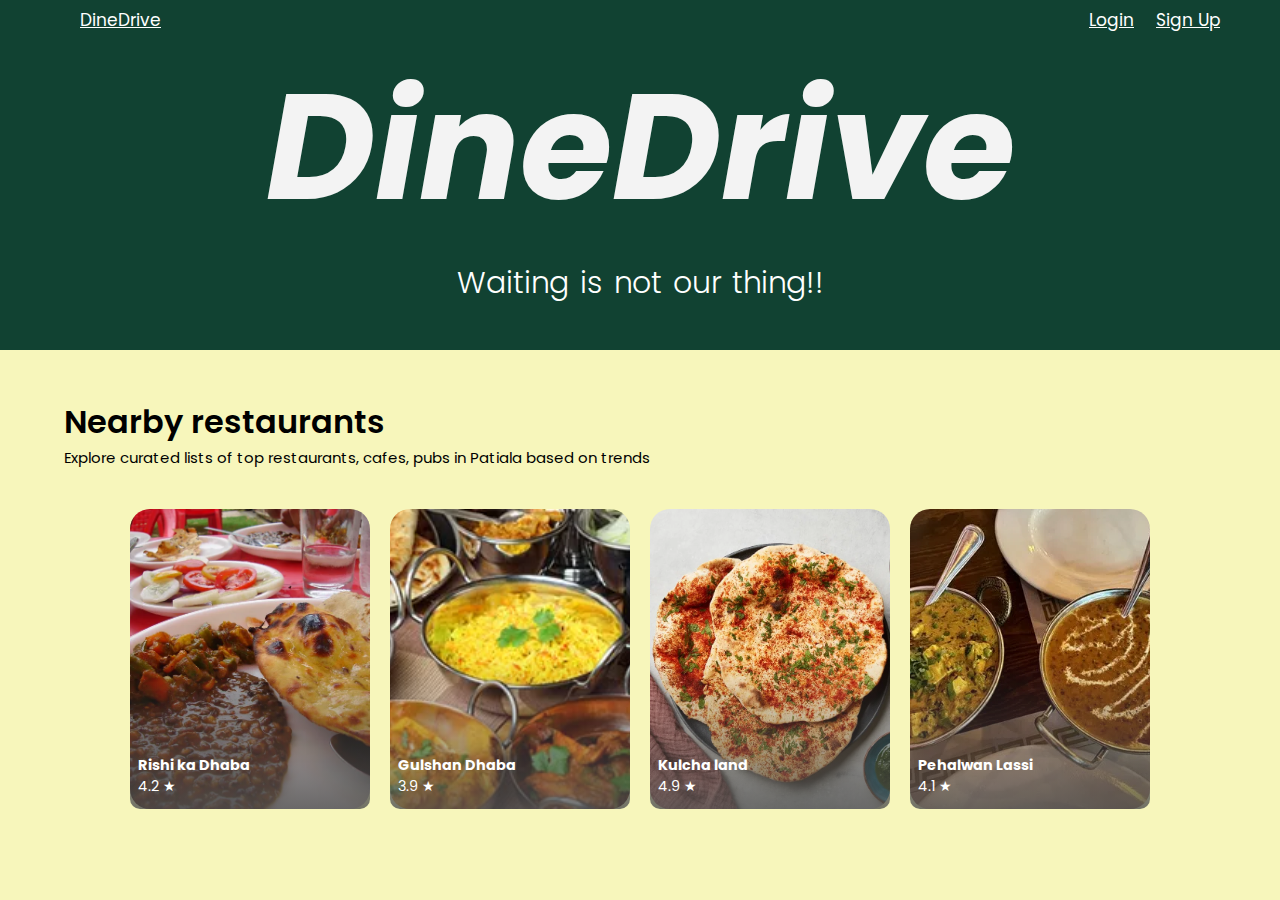
<file: index.html>
<!DOCTYPE html>
<html>
	<head>
	
		<meta charset="UTF-8">
		<meta name="viewport" content="width=device-width, initial-scale=1.0">
		<meta http-equiv="X-UA-Compatible" content="ie=edge">
		
		
		<link 
		rel = "icon" a
		href = "WhatsApp Image 2024-04-06 at 20.54.27_2fbc12e6.jpg"; 
		/>
		
		
		<link
		rel = "stylesheet"
		href = "https://cdnjs.cloudflare.com/ajax/libs/font-awesome/6.1.1/css/all.min.css"
		integrity = "sha512-KfkfwYDsLkIlwQp6LFnl8zNdLGxu9YAA1QvwINks4PhcElQSvqcyVLLD9aMhXd13uQjoXtEKNosOWaZqXgel0g=="
		crossorigin = "anonymous"
		referrerpolicy = "no-referrer"
		/>
		
		
		<link rel="preconnect" href="https://fonts.googleapis.com" />
		<link rel="preconnect" href="https://fonts.gstatic.com" crossorigin />
		<link
		rel="stylesheet"
		href="https://fonts.googleapis.com/css2?family=Poppins:ital,wght@0,100;0,200;0,300;0,400;0,500;0,600;0,700;0,800;0,900;1,100;1,200;1,300;1,400;1,500;1,600;1,700;1,800;1,900&display=swap"
		/>
		
		
		<link rel = "stylesheet" href = "styles.css" />
		
		<title>DineDrive </title>
	</head>
	<body>
		
		<section class = "hero__section">
			<header>
				<nav class = "navbar">
					<a href = "index.html">DineDrive</a>
					<div class = "navbar__menu_container">
						
						<a href = "#" class = "link" >Login</a>
						<a href = "#" class = "link" >Sign Up</a>
						<a href = "#" class = "user_icon"><i class="fa-solid fa-user"></i></a>
					</div>
				</nav>
			</header>
			<div class = "hero__section_container">
				<h1 class="DineDrive"> DineDrive</h1>
				
				<h2 class = "hero__section_heading">Waiting is not our thing!!</h2>
				
			</div>
		</section>
		

		
		<section class = "container_collections">
			<h1>Nearby restaurants</h1>
			<div class = "sub_heading__container">
				<span>Explore curated lists of top restaurants, cafes, pubs in Patiala based on trends</span>
				
			</div>
			<div class = "collections__cards_container">
				<a href="/restrauntMenu/addtocart.html">
				<div class = "cards card1"  >
					
					<div class = "overlay"></div>
					<div class = "collections__content">
						<h4>Rishi ka Dhaba</h4>
						<span>4.2 <span>★</span></span>
					</div>
				</div>
			</a>
				<a href="/restrauntMenu/addtocart.html">
					<div class = "cards card2">
						<div class = "overlay"></div>
						<div class = "collections__content">
							<h4>Gulshan Dhaba </h4>
							<span>3.9 <span>★</span></span>
						</div>
					</div>
				</a>

				<a href="/restrauntMenu/addtocart.html">
					<div class = "cards card3">
						<div class = "overlay"></div>
						<div class = "collections__content">
							<h4>Kulcha land </h4>
							<span>4.9 <span>★</span></span>
						</div>
					</div>
				</a>

				<a href="/restrauntMenu/addtocart.html">
					<div class = "cards card4">
						<div class = "overlay"></div>
						<div class = "collections__content">
							<h4>Pehalwan Lassi</h4>
							<span>4.1 <span>★</span></span>
						</div>
					</div>
				</a>

				
			</div>
		</section>
		
		
		

	</body>
</html>
</file>
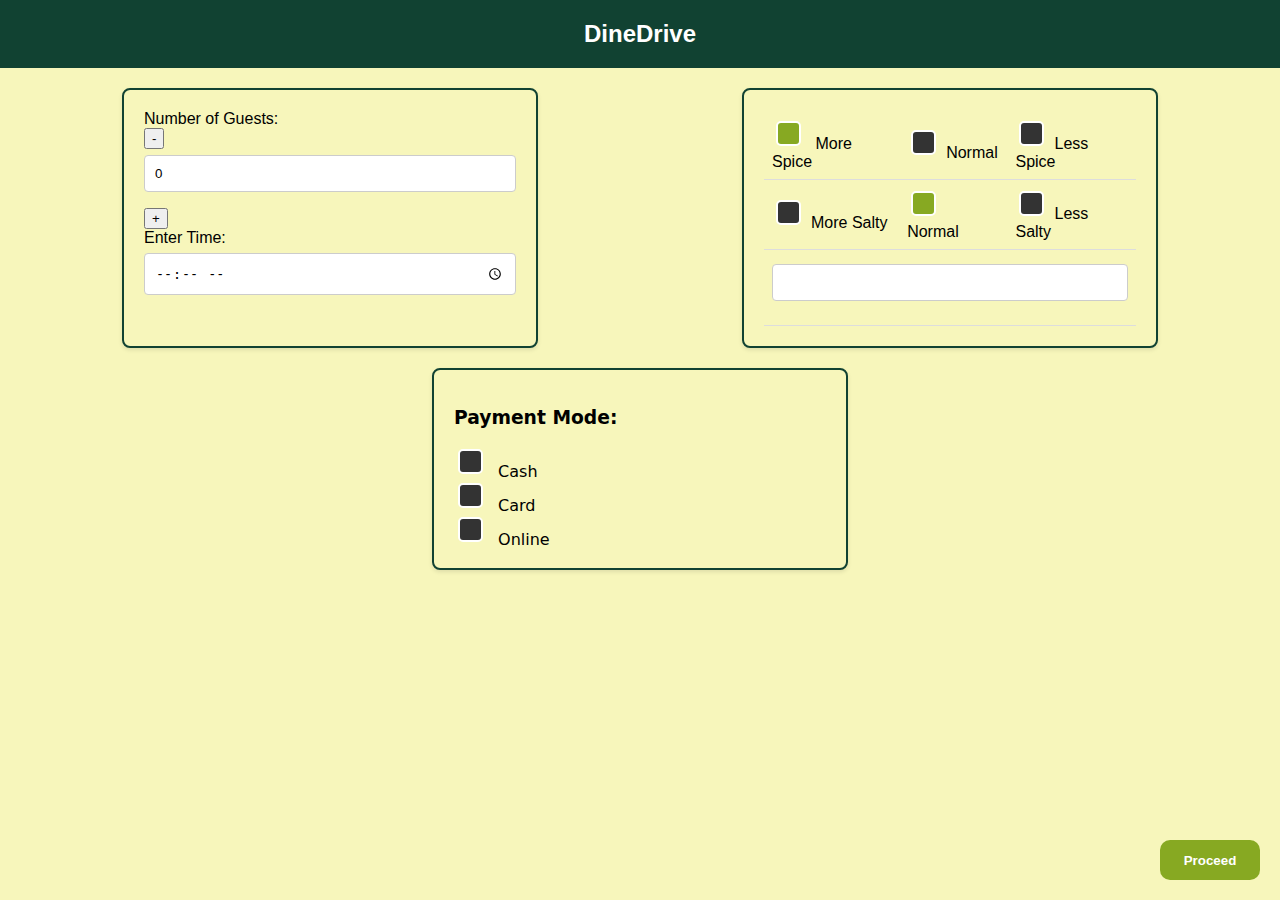
<file: dinein/dine.html>
<!DOCTYPE html>
<html lang="en">

<head>
    <meta charset="UTF-8">
    <meta name="viewport" content="width=device-width, initial-scale=1.0">
    <title>Dine in</title>
    <link rel="stylesheet" href="dine.css" />
</head>

<body>
    <div class="header">
        <p class="logo">DineDrive</p>
    </div>

    <div class="container">
        <div class="box1">
            <form>
                <label class="guests" for="guests">Number of Guests:</label><br>
                <div class="input-group">
                    <button type="button" class="btn btn-minus" onclick="decrementGuests()">-</button>
                    <input type="text" id="guests" value="0" readonly>
                    <button type="button" class="btn btn-plus" onclick="incrementGuests()">+</button>
                </div>
            </form>
            <script>
                function incrementGuests() {
                    var guests = document.getElementById("guests");
                    guests.value = parseInt(guests.value) + 1;
                }

                function decrementGuests() {
                    var guests = document.getElementById("guests");
                    if (guests.value > 0) {
                        guests.value = parseInt(guests.value) - 1;
                    }
                }
            </script>

            <label for="timeInput">Enter Time:</label>
            <input type="time" id="timeInput">
        </div>

        <div class="box2">
            <table>
                <tr>
                  <td><input type="checkbox" name="More Spice" value="More Spice" checked> More Spice </td>
                  <td><input type="checkbox" name="check2" value="Normal">Normal</td>
                  <td><input type="checkbox" name="check3" value="Less Spice">Less Spice</td>
                </tr>
                <tr>
                  <td><input type="checkbox" name="check4" value="More Salty">More Salty</td>
                  <td><input type="checkbox" name="check5" value="Normal" checked> Normal </td>
                  <td><input type="checkbox" name="check6" value="check6">Less Salty</td>
                </tr>
                <tr>
                  <td colspan="3"><input type="text" name="textbox" placeholder=""></td>
                </tr>
              </table>
        </div>
        <div class="box3">
            <h3>Payment Mode:</h3>
            <input type="checkbox" id="cash" name="paymentMode" value="Cash">
            <label for="cash"> Cash</label><br>
            <input type="checkbox" id="card" name="paymentMode" value="Card">
            <label for="card"> Card</label><br>
            <input type="checkbox" id="online" name="paymentMode" value="Online">
            <label for="online"> Online</label><br>
        </div>
    </div>
    <div class="proceeddiv">
        <button class="proceed">Proceed</button>
    </div>


</body>

</html>
</file>
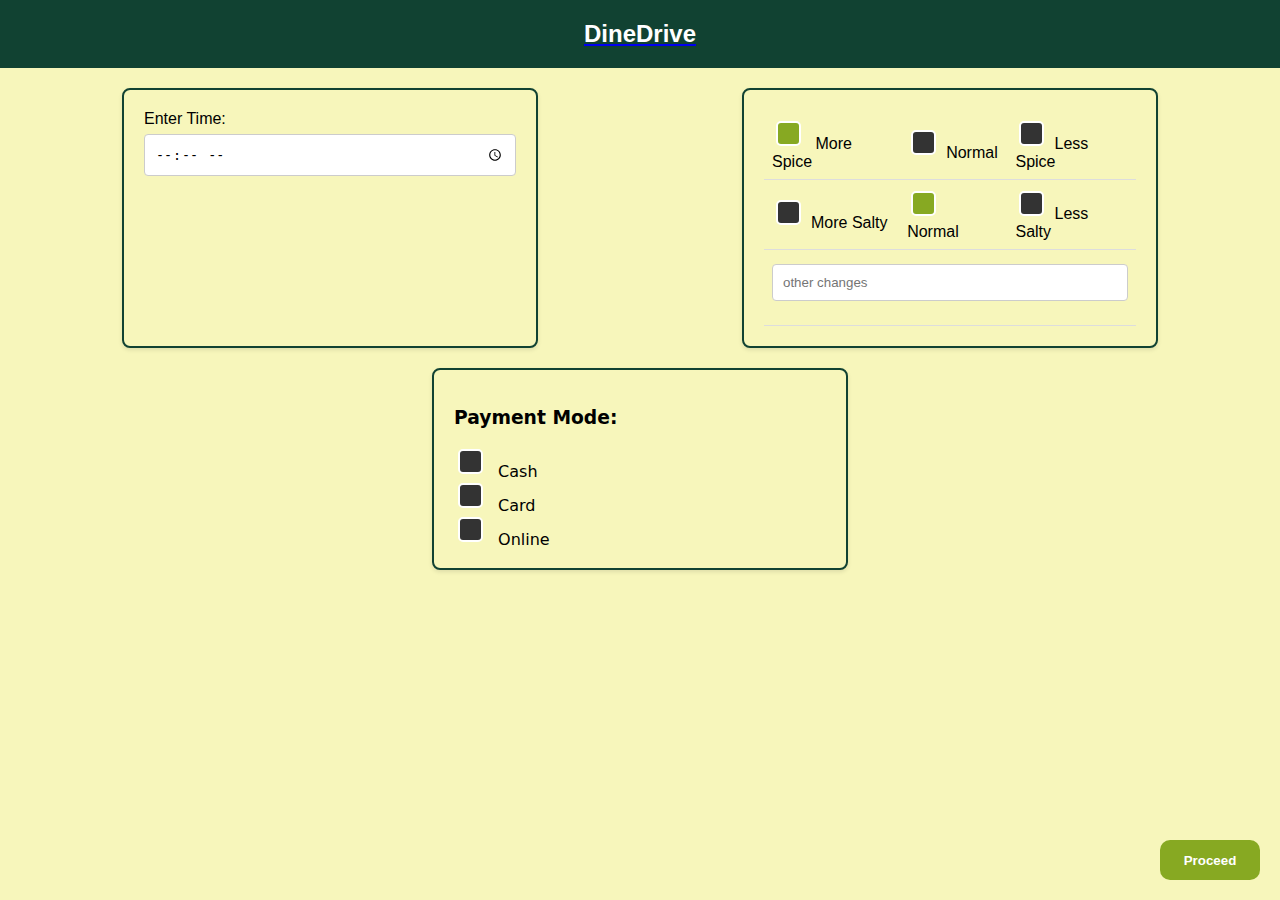
<file: takeaway/take.html>
<!-- <!DOCTYPE html>
<html lang="en">

<head>
    <meta charset="UTF-8">
    <meta name="viewport" content="width=device-width, initial-scale=1.0">
    <title>Takeaway</title>
    <link rel="stylesheet" href="take.css" />
</head>

<body>
    <div class="header">
        <a href="/index.html">
            <p class="logo">DineDrive</p>
        </a>
        
    </div>

    <div class="container">
        <div class="box1">
            <label for="timeInput">Enter Time:</label>
            <input type="time" id="timeInput">
        </div>

        <div class="box2">
            <table>
                <tr>
                    <td><input type="checkbox" name="More Spice" value="More Spice"> More Spice </td>
                    <td><input type="checkbox" name="check2" value="Normal" >Normal</td>
                  <td><input type="checkbox" name="check3" value="Less Spice" >Less Spice</td>
                </tr>
                
                <tr>
                  <td><input type="checkbox" name="check4" value="More Salty">More Salty</td>
                  <td><input type="checkbox" name="check5" value="Normal"> Normal </td>
                  <td><input type="checkbox" name="check6" value="check6">Less Salty</td>
                </tr>
                <tr>
                  <td colspan="3"><input type="text" name="textbox" placeholder="other changes"></td>
                </tr>
              </table>
        </div>
        <div class="box3">
            <h3>Payment Mode:</h3>
            <input type="checkbox" id="cash" name="paymentMode" value="Cash">
            <label for="cash"> Cash</label><br>
            <input type="checkbox" id="card" name="paymentMode" value="Card">
            <label for="card"> Card</label><br>
            <input type="checkbox" id="online" name="paymentMode" value="Online">
            <label for="online"> Online</label><br>
        </div>
    </div>
    <div class="proceeddiv">
        <button class="proceed">Proceed</button>
    </div>


</body>

</html> -->

<!DOCTYPE html>
<html lang="en">

<head>
    <meta charset="UTF-8">
    <meta name="viewport" content="width=device-width, initial-scale=1.0">
    <title>Takeaway</title>
    <link rel="stylesheet" href="take.css" />
    <script>
        window.onload = function () {
            var checkboxes = document.querySelectorAll('input[type="checkbox"]');
            checkboxes.forEach(function (checkbox) {
                checkbox.addEventListener('change', function () {
                    if (this.checked) {
                        checkboxes.forEach(function (otherCheckbox) {
                            if (otherCheckbox !== checkbox && otherCheckbox.name === checkbox.name) {
                                otherCheckbox.checked = false;
                            }
                        });
                    }
                });
            });
        };
    </script>
</head>

<body>
    <div class="header">
        <a href="/index.html">
            <p class="logo">DineDrive</p>
        </a>
    </div>

    <div class="container">
        <div class="box1">
            <label for="timeInput">Enter Time:</label>
            <input type="time" id="timeInput">
        </div>

        <div class="box2">
            <table>
                <tr>
                    <td><input type="checkbox" name="spice" value="More Spice" checked> More Spice </td>
                    <td><input type="checkbox" name="spice" value="Normal">Normal</td>
                    <td><input type="checkbox" name="spice" value="Less Spice">Less Spice</td>
                </tr>
                <tr>
                    <td><input type="checkbox" name="salty" value="More Salty">More Salty</td>
                    <td><input type="checkbox" name="salty" value="Normal" checked> Normal </td>
                    <td><input type="checkbox" name="salty" value="Less Salty">Less Salty</td>
                </tr>
                <tr>
                    <td colspan="3"><input type="text" name="textbox" placeholder="other changes"></td>
                </tr>
            </table>
        </div>
        <div class="box3">
            <h3>Payment Mode:</h3>
            <input type="checkbox" id="cash" name="paymentMode" value="Cash">
            <label for="cash"> Cash</label><br>
            <input type="checkbox" id="card" name="paymentMode" value="Card">
            <label for="card"> Card</label><br>
            <input type="checkbox" id="online" name="paymentMode" value="Online">
            <label for="online"> Online</label><br>
        </div>
    </div>
    <div class="proceeddiv">
        <button class="proceed">Proceed</button>
    </div>
</body>

</html>
</file>
<file: styles.css>
*{
	margin: 0;
	padding: 0;
	box-sizing: border-box;
	font-family: 'Poppins', sans-serif;
}

body{
	background: #F7F6BB;
	margin-bottom: -32px;
}

/* Hero section */

.hero__section{
	background-color: #114232;
	height: 350px;
	background-size: cover;
	background-position: center;
	position: relative;
}

.navbar{
	display: flex;
	height: 40px;
	align-items: center;
	justify-content: space-between;
	padding-left: 80px;	
	padding-right: 60px;
	font-size: 17px;
}

.navbar a{
	color: white;
}

.navbar a:hover{
	transform: scale(1.02);
}

.navbar__menu_container{
	display: flex;
	gap: 22px;
}

.navbar__menu_container .user_icon{
	display: flex;
	height: 25px;
	width: 25px;
	border: 2px solid white;
	border-radius: 50%;
	align-items: center;
	justify-content: center;
	display: none;
}

.DineDrive{
	font-style: italic;
	font-size: 150px;
	color: #f3f3f3;
}


.hero__section_container{
	display: flex;
	flex-direction: column;
	align-items: center;
	justify-content: center;
	gap: 0px;
	height: calc(300px - 40px);
}

.hero__section_logo{
	height: 116px;
    width: 388px;
}


.hero__section_heading{
	color: white;
    word-spacing: 3px;
    font-size: 30px;
    font-weight: 380;
}

.hero__section_container_input{
	background: white;
	border-radius: 10px;
	width: 45%;
	padding: 7px;
	display: flex;
	align-items: center;
	justify-content: space-between;
	gap: 10px;
}

#location_icon{
	color: #FCDC2A;
	margin-top: -4px;
}

#search_icon{
	color: #FCDC2A;
	margin-right: 3px;
}

.hero__section_input_location, .hero__section_input_search{
	border: none;
	padding-top: 4px;
	padding-bottom: 4px;
}


.hero__section_input_location{
	width: 35%;
	border-right: 2px solid #C0C0C0;
	color: gray;
	font-size: 12.9px;
}

.hero__section_input_search{
	width: 65%;
}

/* Media Queries for Hero Section */

@media only screen and (max-width: 685px){
	.navbar__menu_container .user_icon{
		display: flex;
	}
	.link{
		display: none;
	}
	.hero__section{
		height: 300px;
	}
	.hero__section_container{
        flex-direction: column;
        background-color: transparent;
        width: 100%;
		height: calc(300px - 116px);
    }
	.hero__section_logo{
		height: 60px;
		width: 200px;
		margin-top: 20px;
	}
    .input_container_location, .input_container_search{
        padding: 18px;
        border-radius: 10px;
        width: 200px;
    }
    .hero__section_heading{
        font-size: 18px;
        width: 400px;
    }
}

@media only screen and (max-width: 400px){
	.hero__section{
		width: 119%
	}
	.hero__section_heading{
		font-size: 18px;
		word-spacing: 0px;
		margin-left: 47px;
	}
	.hero__section_container{
		width: 102%;
		height: 69%;
	}
}

/* Cards section */

.container_cards{
	margin: 3rem auto;
	width: 90%;
	display: flex;
	flex-wrap: wrap;
	gap: 15px;
	align-items: center;
	justify-content: center;
}

.we_offer__cards{
	border-radius: 20px;
	overflow: hidden;
}

.we_offer__cards:hover{
	transition: all 0.2s ease;
	transform: scale(1.01);
	border: 1px solid grey;
	cursor: pointer;
	box-shadow: 0 0 15px 5px #A0A0A0;
}

.we_offer__cards img{
	width: 100%;
	height: 160px;
	object-fit: cover;
	object-position: center;
}

.we_offer__cards_content{
	padding: 5px;
}

.we_offer__cards_content h2{
	font-size: 20px;
	font-weight: 500;
}

.we_offer__cards_content p{
	font-size: 12.5px;
	font-weight: 400;	
}

/* Collections section */

.container_collections{
	
	margin: 3rem auto;
	width: 90%;
	
}

.container_collections h1{
	font-weight: 600;
}

.sub_heading__container{
	font-size: 15px;
	display: flex;
	justify-content: space-between;
	align-items: center;
	gap: 30px;
	flex-wrap: wrap;	
}

.sub_heading__container span:nth-child(2){
	color: #FCDC2A;
	font-size: 13px;
	cursor: pointer;
}

.sub_heading__container span[id=span]:hover{
	text-decoration: underline red;
	color: red;
}

.collections__cards_container{
	display: flex;
	justify-content: center;
	align-items: center;
	flex-wrap: wrap;
	gap: 20px;
	margin-top: 2.5rem;
}

.cards{
	height: 300px;
	min-width: 240px;
	background-size: cover;
	background-position: center;
	border-radius: 20px;
	position: relative;
} 

.cards:hover{
	transform: scale(1.01);
	box-shadow: 0 0 15px 5px #A0A0A0;
	cursor: pointer;
} 

.card1{
	background-image: url('Dhabafood.webp');
}

.card2{
	background-image: url('dinner.webp');
}

.card3{
	background-image: url('Kulcha_HERO_RECIPE_021022_27701.webp');
}

.card4{
	background-image: url('l.webp');
}

.overlay{
	width: 100%;
	height: 100%;
	position: absolute;
	top: 0;
	left: 0;
	border-radius: 10px;
	background: linear-gradient(0deg, rgba(80,80,80,0.8)0%, rgba(0,0,0,0)50%, rgba(0,0,0,0)100%);
	z-index: 5;
}

.collections__content{
	position: absolute;
	bottom: 0;
	left: 0;
	color: white;
	padding-left: 8px;
	padding-bottom: 12px;
	font-size: 0.9rem;
	z-index: 6;
}

/* This is for get the App section */

.container__get_the_App{
	display: flex;
	justify-content: center;
	align-items: center;
	background: #F7F6BB;
	width: 90%;
	margin: 3rem auto;
}

.semi_container{
	width: 80%;
	display: flex;
	flex-wrap: wrap;
	gap: 1.5rem;
	justify-content: center;
	align-items: center;
	background: white;
}

.semi_container__left{
	flex: 1.5;
}

.semi_container__left img{
	width: 100%;
	object-fit: cover;
	object-position: center;
}

.semi_container__right{
	flex: 3;
	height: 100%;
	display: flex;
	flex-direction: column;
	gap: 1rem;
	margin-left: 10px;
}

.semi_container__right h1{
	font-size: 2rem;
	font-weight: 500;
}

.semi_container__right p{
	font-size: 0.9rem;
	letter-spacing: 0.5px;
	font-weight: 500;
}

.semi_container__right .radio_button__container{
	display: flex;
	align-items: center;
	gap: 1rem;
}

.semi_container__right .radio_button__container div{
	display: flex;
	align-items: center;
	justify-content: center;
	gap: 10px;
}

.semi_container__right .radio_button__container div input{
	height: 15px;
	width: 15px;
	accent-color: #FCDC2A;  
}

.input__container{
	display: flex;
	gap: 0.6rem;
	flex-wrap: wrap;
}

.input__container button, .input__container input{
	padding: 10px 12px;
}

.input__container input{
	flex: auto;
	border: 1.5px solid gray;
	border-radius: 10px;
	outline: none;
}

.input__container button{
	border: none;
	border-radius: 5px;
	color: white;
	background: #FCDC2A; 
	cursor: pointer;
}

.input__container button:hover{
	background: red;
}

.download_app__container{
	display: flex;
	flex-direction: column;
	gap: 0.7rem;
}

.download_app__container h5{
	font-weight: 450;
	font-size: 0.8rem;
	color: gray;
}

.download_app__container div{
	display: flex;
	gap: 1rem;
}

.download_app__container div img{
	cursor: pointer;
	width: 30%;
}

/* Media Queries for get App section */

@media only screen and (max-width: 1300px){
    .container__get_the_App .semi_container .semi_container__left,
    .container__get_the_App .semi_container .semi_container__right{
        flex: 1;
    }

    .container__get_the_App .semi_container{
        width: 80%;
    }
}

@media only screen and (max-width: 900px){
    .container__get_the_App{
        padding: 2rem 0;
    }
    .container__get_the_App .semi_container{
        width: 95%;
        flex-direction: column;
    }
	.container__get_the_App .semi_container .semi_container__left img{
		height: 300px;
	}
}

/* This is for Explore places section */

.explore_places__container{
	width: 90%;
	margin: 3rem auto;
}

.explore_places__container .sub_container{
	width: 90%;
}

.explore_places__container .sub_container div h1{
	font-weight: 600;
}

.explore_places__container .sub_container div span{
	font-size: 14px;
}

.drop_down__container{
	display: flex;
	flex-direction: column;
	gap: 20px;
	margin: 2rem auto;
}

.drop_down_menu{
	height: 50px;
	width: 1100px;
	border-radius: 10px;
	padding: 15px;
}

/* Media Queries for explore section */

@media only screen and (max-width: 900px){
	.drop_down_menu{
		width: 600px;
	}
}

@media only screen and (max-width: 685px){
	.drop_down_menu{
		width: 400px;
	}
}

/* This is for the footer section */

.footer__container{
	width: 90%;
	margin: 4rem auto;
}

.footer_section1{
	display: flex;
	flex-wrap: wrap;
	align-items: center;
	justify-content: space-between;
	margin: auto;
	width: 70;
}

.footer_section1 img{
	width: 130px;
}

.section1__button_container button{
	padding: 7px;
	border: 1px solid gray;
	border-radius: 8px;
	cursor: pointer;
}

.section1__button_container button:nth-child(2){
	margin-left: 7px;
}

.navigation_container{
	display: grid;
	grid-template-columns : repeat(5, 1fr);
	margin: auto;
	gap: 1rem;
	padding: 3rem 0;
}

.link_container{
	display: flex;
	flex-direction: column;
	gap: 10px;
}

.link_container h5{
	font-size: 16px;
	font-weight: 500;
	text-transform: uppercase;
	letter-spacing: 1px;
}

.link_container_anchors a{
	display: flex;
	flex-direction: column;
	text-decoration: none;
	text-transform: none;
	color: gray;
	gap: 5px;
	font-weight: 400;
	margin-bottom: 4px;
}

.link_container_anchors a:hover{
	color: black;
}

.link_container h5[id=enterprises]{
	margin-top: 10px;
	letter-spacing: 1px;
}

.social_media_logos{
	margin: 18px 30px;	
}

.social_media_logos img{
	width: 80%;
    margin-left: -28px;
	cursor: pointer;
}

.social_media_logos img[id=img2]{
	margin-top: 5px;
}

.social_media_icon_buttons button{
	background: black;
	border: none;
	border-radius: 50%;
	height: 22px;
	width: 22px;
	cursor: pointer;
	color: white;
}

.social_media_icon_buttons button i{
	display: flex;
	font-size: 13px;
	justify-content: center;
	align-items: center;
}

.disclaimer{
	font-size: 13px;
    color: gray;
    margin-top: auto;
	border-top: 1px solid #C0C0C0;
	padding-top: 20px;
}

/* Media queries for footer section */

@media only screen and (max-width: 900px){
    .navigation_container{
		grid-template-columns: repeat(3, 1fr);
    }
}

@media only screen and (max-width: 500px){
    .navigation_container{
		grid-template-columns: repeat(2, 1fr);
    }
}

@media only screen and (max-width: 320px){
    .navigation_container{
		grid-template-columns: repeat(1, 1fr);
    }
}
</file>
<file: dinein/dine.css>
body {
  font-family: 'Montserrat', sans-serif;
  margin: 0;
  padding: 0;
  background-color: #F7F6BB;
}


.header {
  background-color: #114232;
  color: #fff;
  padding: 20px;
  text-align: center;
}

.logo {
  font-size: 24px;
  font-weight: bold;
  margin: 0;
  color: white;
  
}


.container {
  display: flex;
  justify-content: space-around;
  flex-wrap: wrap;
  padding: 20px;
  
}

.box1 {
  background-color: #F7F6BB;
  color: #000000;
  border: 2px solid #114232;
  border-radius: 8px;
  box-shadow: 0 2px 4px rgba(0, 0, 0, 0.1);
  padding: 20px;
  margin-bottom: 20px;
  width: 30%;
  
}

.box2 {
  background-color: #F7F6BB;
  border: 2px solid #114232;
  border-radius: 8px;

  box-shadow: 0 2px 4px rgba(0, 0, 0, 0.1);
  padding: 20px;
  margin-bottom: 20px;
  width: 30%;
  
}

.box3 {
  font-family: system-ui, sans-serif;

  line-height: 1;
  background-color: #F7F6BB;
  border: 2px solid #114232;
  border-radius: 8px;
  box-shadow: 0 2px 4px rgba(0, 0, 0, 0.1);
  padding: 20px;
  margin-bottom: 20px;
  width: 30%;
}


input[type="time"],
input[type="text"] {
  width: 100%;
  padding: 10px;
  border: 1px solid #ccc;
  border-radius: 4px;
  box-sizing: border-box;
  margin-top: 6px;
  margin-bottom: 16px;
}


table {
  width: 100%;
  border-collapse: collapse;
}

th, td {
  padding: 8px;
  text-align: left;
  border-bottom: 1px solid #ddd;
}


input[type="checkbox"] {
  accent-color: #87A922;
  margin-right: 10px;
  appearance: none;
  height: 25px;
  width: 25px;
  background-color: #333;
  border-radius: 5px;
  border: 2px solid #fff;
  outline: none;
  transition: background-color 0.3s ease;
}

input[type="checkbox"]:checked {
  background-color: #87A922;
}

input[type="checkbox"]:focus {
  outline: max(2px, 0.15em) solid currentColor;
  outline-offset: max(2px, 0.15em);
}


@media (max-width: 768px) {
  .container {
      flex-direction: column;
  }

  .box1, .box2, .box3 {
      width: 100%;
  }
}
.proceed {
  position: fixed;
  bottom: 20px;
  right: 20px;
  text-align: center;
  background-color: #87A922;
  color: white;
  font-weight: bold;
  height: 40px;
  width: 100px;
  border: none;
  border-radius: 10px;


}
.proceed:hover{
  background-color: #114232;
  cursor:  pointer;

}
.btn btn-minus{
    background-color: #87A922;
    color: white;
    font-weight: bold;
    height: 30px;
    width: 30px;
    border: none;
    border-radius: 5px;
    margin-right: 10px;
    cursor: pointer;
  
}
</file>
<file: takeaway/take.css>
body {
  font-family: 'Montserrat', sans-serif;
  margin: 0;
  padding: 0;
  background-color: #F7F6BB;
}


.header {
  background-color: #114232;
  color: #fff;
  padding: 20px;
  text-align: center;
}

.logo {
  font-size: 24px;
  font-weight: bold;
  margin: 0;
  color: white;
  
}


.container {
  display: flex;
  justify-content: space-around;
  flex-wrap: wrap;
  padding: 20px;
  
}

.box1 {
  background-color: #F7F6BB;
  color: #000000;
  border: 2px solid #114232;
  border-radius: 8px;
  box-shadow: 0 2px 4px rgba(0, 0, 0, 0.1);
  padding: 20px;
  margin-bottom: 20px;
  width: 30%;
  
}

.box2 {
  background-color: #F7F6BB;
  border: 2px solid #114232;
  border-radius: 8px;

  box-shadow: 0 2px 4px rgba(0, 0, 0, 0.1);
  padding: 20px;
  margin-bottom: 20px;
  width: 30%;
  
}

.box3 {
  font-family: system-ui, sans-serif;

  line-height: 1;
  background-color: #F7F6BB;
  border: 2px solid #114232;
  border-radius: 8px;
  box-shadow: 0 2px 4px rgba(0, 0, 0, 0.1);
  padding: 20px;
  margin-bottom: 20px;
  width: 30%;
}


input[type="time"],
input[type="text"] {
  width: 100%;
  padding: 10px;
  border: 1px solid #ccc;
  border-radius: 4px;
  box-sizing: border-box;
  margin-top: 6px;
  margin-bottom: 16px;
}


table {
  width: 100%;
  border-collapse: collapse;
}

th, td {
  padding: 8px;
  text-align: left;
  border-bottom: 1px solid #ddd;
}


input[type="checkbox"] {
  accent-color: #87A922;
  margin-right: 10px;
  appearance: none;
  height: 25px;
  width: 25px;
  background-color: #333;
  border-radius: 5px;
  border: 2px solid #fff;
  outline: none;
  transition: background-color 0.3s ease;
}

input[type="checkbox"]:checked {
  background-color: #87A922;
}

input[type="checkbox"]:focus {
  outline: max(2px, 0.15em) solid currentColor;
  outline-offset: max(2px, 0.15em);
}


@media (max-width: 768px) {
  .container {
      flex-direction: column;
  }

  .box1, .box2, .box3 {
      width: 100%;
  }
}
.proceed {
  position: fixed;
  bottom: 20px;
  right: 20px;
  text-align: center;
  background-color: #87A922;
  color: white;
  font-weight: bold;
  height: 40px;
  width: 100px;
  border: none;
  border-radius: 10px;


}
.proceed:hover{
  background-color: #114232;
  cursor:  pointer;

}
</file>
